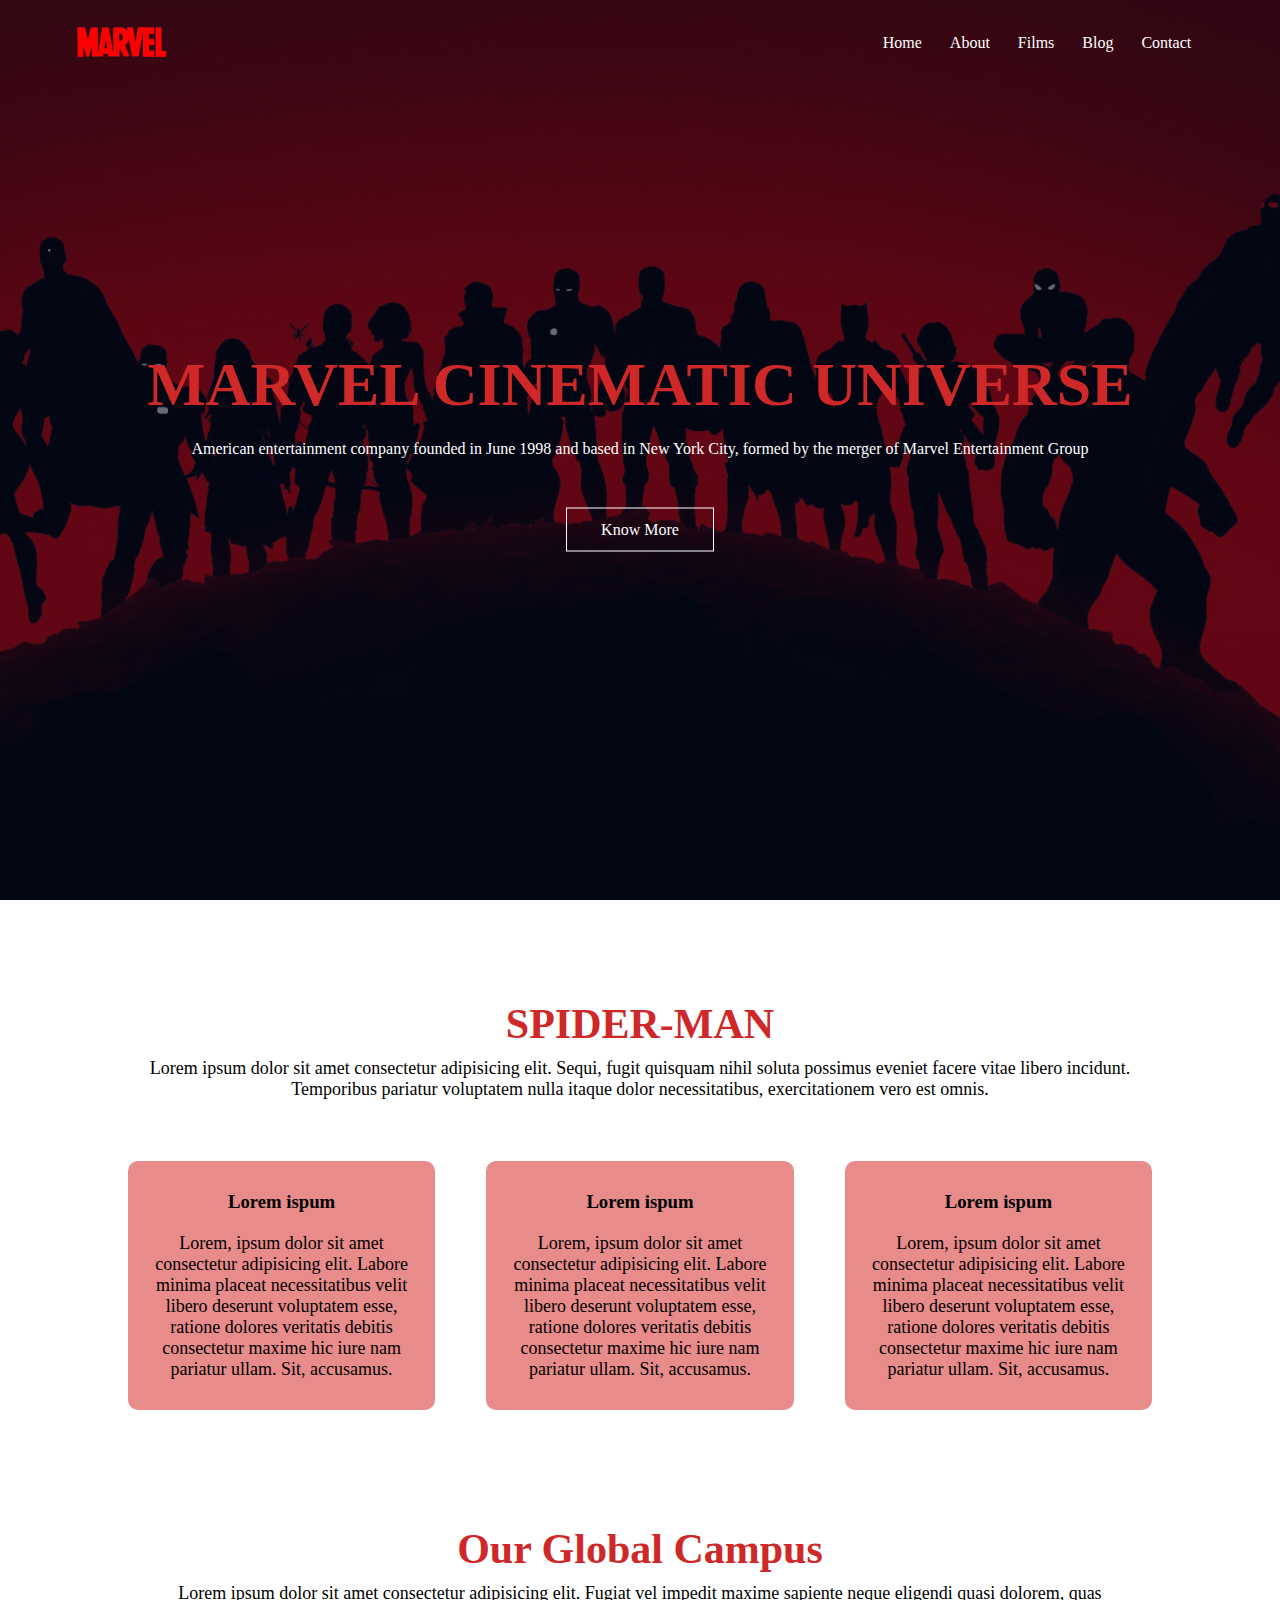
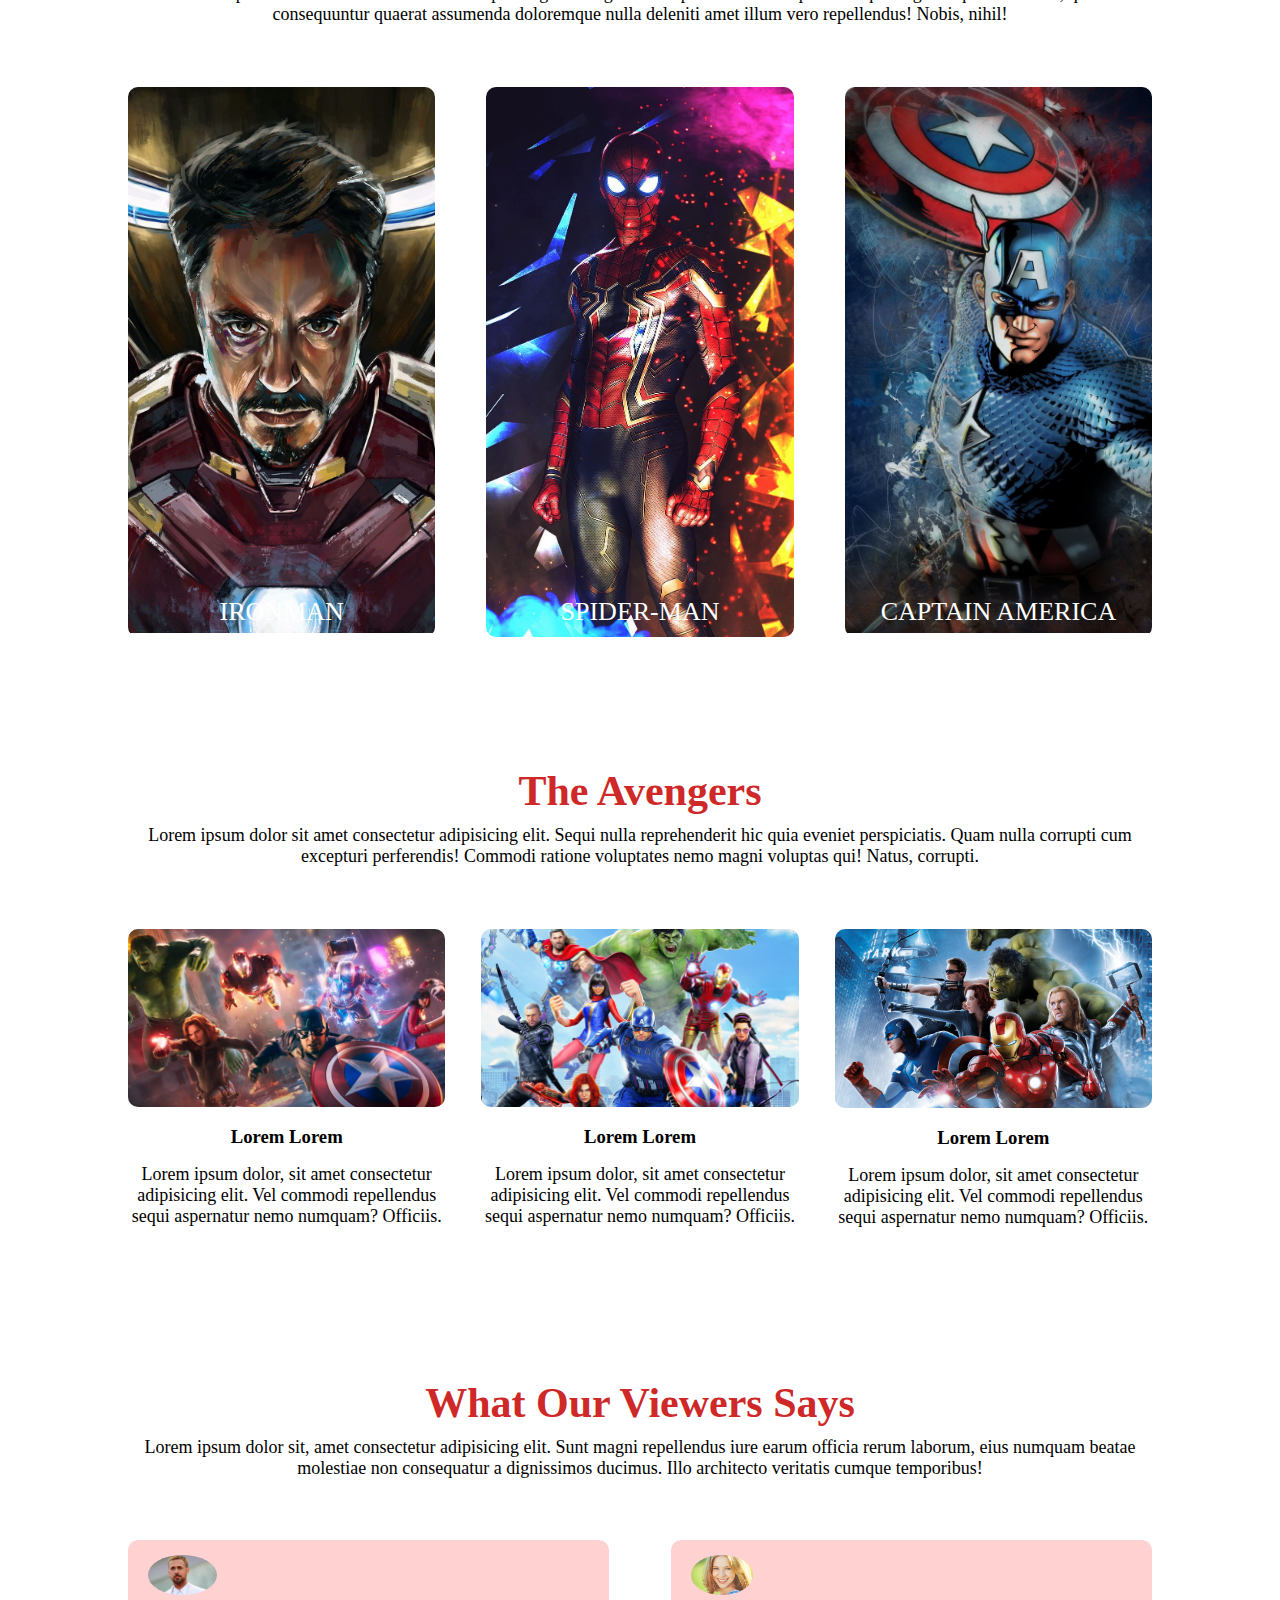
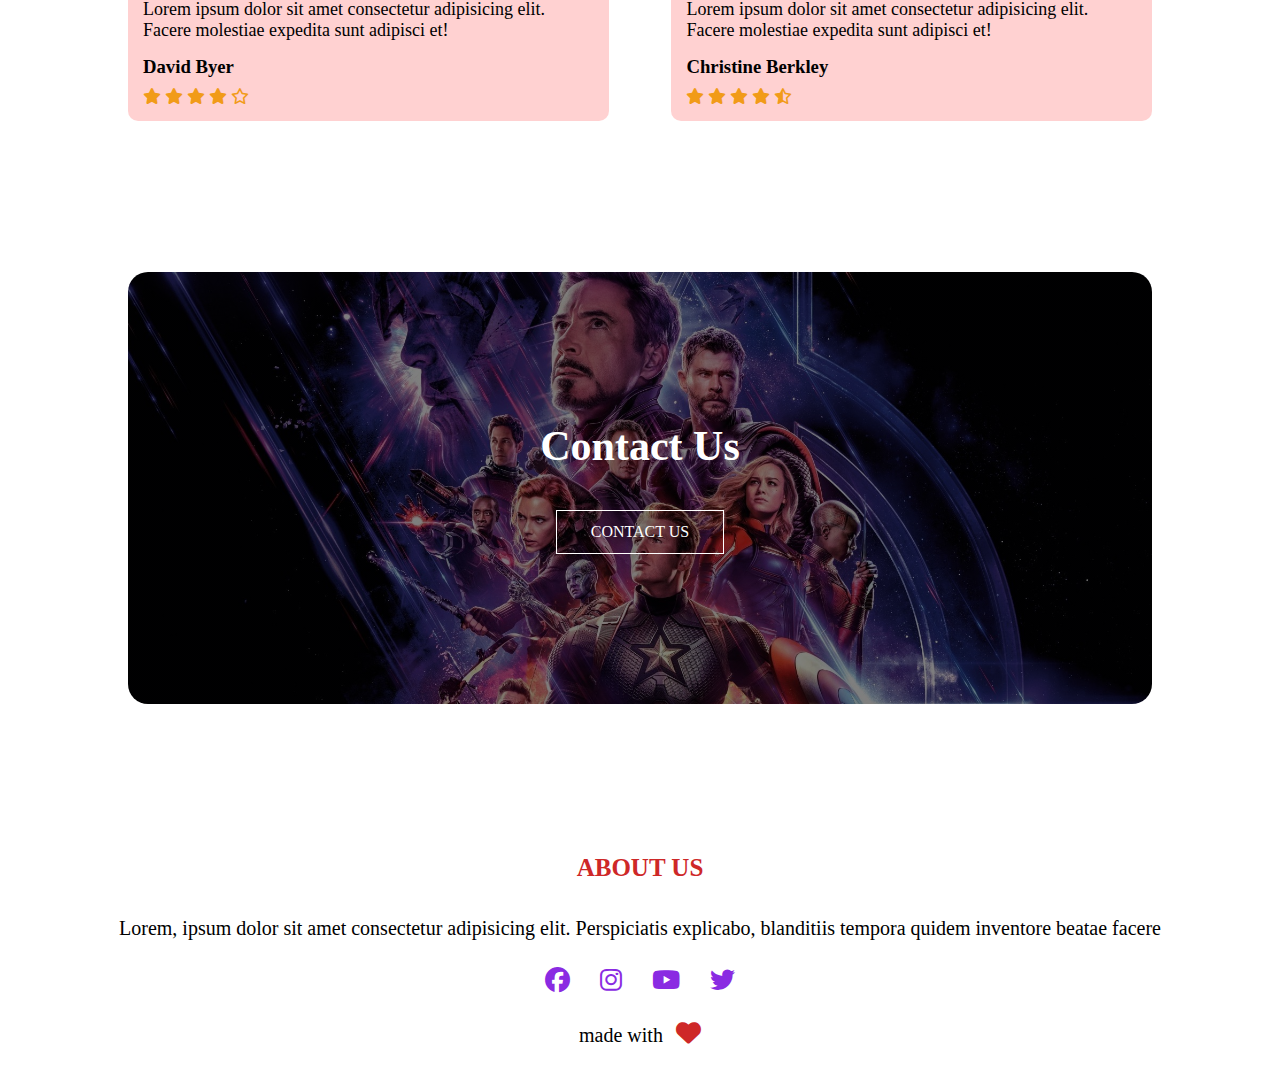
<file: index.html>
<!DOCTYPE html>
<html lang="en">

<head>
    <meta charset="UTF-8">
    <meta http-equiv="X-UA-Compatible" content="IE=edge">
    <meta name="viewport" content="width=device-width, initial-scale=1.0">
    <title>Home</title>
    <link rel="stylesheet" href="style.css">
    <link rel="stylesheet" href="https://cdnjs.cloudflare.com/ajax/libs/font-awesome/6.2.0/css/all.min.css">
</head>

<body>
    <header>
        <nav>
            <a href="#index.html"><img src="./images/logo.png" alt="Logo"></a>

            <div class="nav-links" id="navLinks">
                <i class="fa-solid fa-xmark" onclick="hideMenu()"></i>
                <ul>
                    <li><a href="index.html">Home</a></li>
                    <li><a href="about.html">About</a></li>
                    <li><a href="films.html">Films</a></li>
                    <li><a href="blog.html">Blog</a></li>
                    <li><a href="contact.html">Contact</a></li>
                </ul>
            </div>
            <i class="fa-solid fa-bars" onclick="showMenu()"></i>
        </nav>
    </header>

    <main>
        <section class="block1">
            <h1>MARVEL CINEMATIC UNIVERSE</h1>
            <p>American entertainment company founded in June 1998 and based in New York City, formed by the merger of
                Marvel Entertainment Group</p>
            <a href="#" class="btn">Know More</a>
        </section>

        <section class="block2">
            <h1>SPIDER-MAN</h1>
            <p>Lorem ipsum dolor sit amet consectetur adipisicing elit. Sequi, fugit quisquam nihil soluta possimus
                eveniet facere vitae libero incidunt. Temporibus pariatur voluptatem nulla itaque dolor necessitatibus,
                exercitationem vero est omnis.</p>

            <div class="row">
                <div class="block2-col">
                    <h3>Lorem ispum</h3>
                    <p>Lorem, ipsum dolor sit amet consectetur adipisicing elit. Labore minima placeat necessitatibus
                        velit libero deserunt voluptatem esse, ratione dolores veritatis debitis consectetur maxime hic
                        iure nam pariatur ullam. Sit, accusamus.</p>
                </div>

                <div class="block2-col">
                    <h3>Lorem ispum</h3>
                    <p>Lorem, ipsum dolor sit amet consectetur adipisicing elit. Labore minima placeat necessitatibus
                        velit libero deserunt voluptatem esse, ratione dolores veritatis debitis consectetur maxime hic
                        iure nam pariatur ullam. Sit, accusamus.</p>
                </div>

                <div class="block2-col">
                    <h3>Lorem ispum</h3>
                    <p>Lorem, ipsum dolor sit amet consectetur adipisicing elit. Labore minima placeat necessitatibus
                        velit libero deserunt voluptatem esse, ratione dolores veritatis debitis consectetur maxime hic
                        iure nam pariatur ullam. Sit, accusamus.</p>
                </div>
            </div>
        </section>

        <section class="block3">
            <h1>Our Global Campus</h1>
            <p>Lorem ipsum dolor sit amet consectetur adipisicing elit. Fugiat vel impedit maxime sapiente neque
                eligendi quasi dolorem, quas consequuntur quaerat assumenda doloremque nulla deleniti amet illum vero
                repellendus! Nobis, nihil!</p>

            <div class="row">
                <div class="block3-col">
                    <img src="./images/ironman.jpg" alt="">
                    <div class="label">
                        <h3>IRONMAN</h3>
                    </div>
                </div>
                <div class="block3-col">
                    <img src="./images/spiderman.jpg" alt="">
                    <div class="label">
                        <h3>SPIDER-MAN</h3>
                    </div>
                </div>
                <div class="block3-col">
                    <img src="./images/cap.jpg" alt="">
                    <div class="label">
                        <h3>CAPTAIN AMERICA</h3>
                    </div>
                </div>
            </div>
        </section>

        <section class="block4">
            <h1>The Avengers</h1>
            <p>Lorem ipsum dolor sit amet consectetur adipisicing elit. Sequi nulla reprehenderit hic quia eveniet
                perspiciatis. Quam nulla corrupti cum excepturi perferendis! Commodi ratione voluptates nemo magni
                voluptas qui! Natus, corrupti.</p>
            <div class="row">
                <div class="block4-col">
                    <img src="./images/av1.webp" alt="">
                    <h3>Lorem Lorem</h3>
                    <p>Lorem ipsum dolor, sit amet consectetur adipisicing elit. Vel commodi repellendus sequi
                        aspernatur nemo numquam? Officiis.</p>
                </div>

                <div class="block4-col">
                    <img src="./images/av2.jpeg" alt="">
                    <h3>Lorem Lorem</h3>
                    <p>Lorem ipsum dolor, sit amet consectetur adipisicing elit. Vel commodi repellendus sequi
                        aspernatur nemo numquam? Officiis.</p>
                </div>

                <div class="block4-col">
                    <img src="./images/av3.avif" alt="">
                    <h3>Lorem Lorem</h3>
                    <p>Lorem ipsum dolor, sit amet consectetur adipisicing elit. Vel commodi repellendus sequi
                        aspernatur nemo numquam? Officiis.</p>
                </div>
            </div>
        </section>

        <section class="block5">
            <h1>What Our Viewers Says</h1>
            <p>Lorem ipsum dolor sit, amet consectetur adipisicing elit. Sunt magni repellendus iure earum officia rerum
                laborum, eius numquam beatae molestiae non consequatur a dignissimos ducimus. Illo architecto veritatis
                cumque temporibus!</p>

            <div class="row">
                <div class="block5-col">
                    <img src="./images/p1.jpg" alt="">
                    <div>
                        <p>Lorem ipsum dolor sit amet consectetur adipisicing elit. Facere molestiae expedita sunt
                            adipisci et! </p>
                        <h3>David Byer</h3>
                        <i class="fa-solid fa-star"></i>
                        <i class="fa-solid fa-star"></i>
                        <i class="fa-solid fa-star"></i>
                        <i class="fa-solid fa-star"></i>
                        <i class="fa-regular fa-star"></i>
                    </div>
                </div>

                <div class="block5-col">
                    <img src="./images/p2.jpg" alt="">
                    <div>
                        <p>Lorem ipsum dolor sit amet consectetur adipisicing elit. Facere molestiae expedita sunt
                            adipisci et! </p>
                        <h3>Christine Berkley</h3>
                        <i class="fa-solid fa-star"></i>
                        <i class="fa-solid fa-star"></i>
                        <i class="fa-solid fa-star"></i>
                        <i class="fa-solid fa-star"></i>
                        <i class="fa-regular fa-star-half-stroke"></i>
                    </div>
                </div>
            </div>
        </section>

        <section class="block6">
            <h1>Contact Us</h1>
            <a href="#" class="btn">CONTACT US</a>
        </section>
    </main>

    <footer>
        <h4>About us</h4>
        <p>Lorem, ipsum dolor sit amet consectetur adipisicing elit. Perspiciatis explicabo, blanditiis tempora quidem
            inventore beatae facere</p>
        <div class="icons">
            <i class="fa-brands fa-facebook"></i>
            <i class="fa-brands fa-instagram"></i>
            <i class="fa-brands fa-youtube"></i>
            <i class="fa-brands fa-twitter"></i>
        </div>
        <p>made with <i class="fa-solid fa-heart"></i></p>
    </footer>

    <!--Java Script-->
    <script>
        var navLinks = document.getElementById("navLinks");

        function showMenu() {
            navLinks.style.right = '0';
        }

        function hideMenu() {
            navLinks.style.right = '-200px'
        }
    </script>
</body>

</html>
</file>
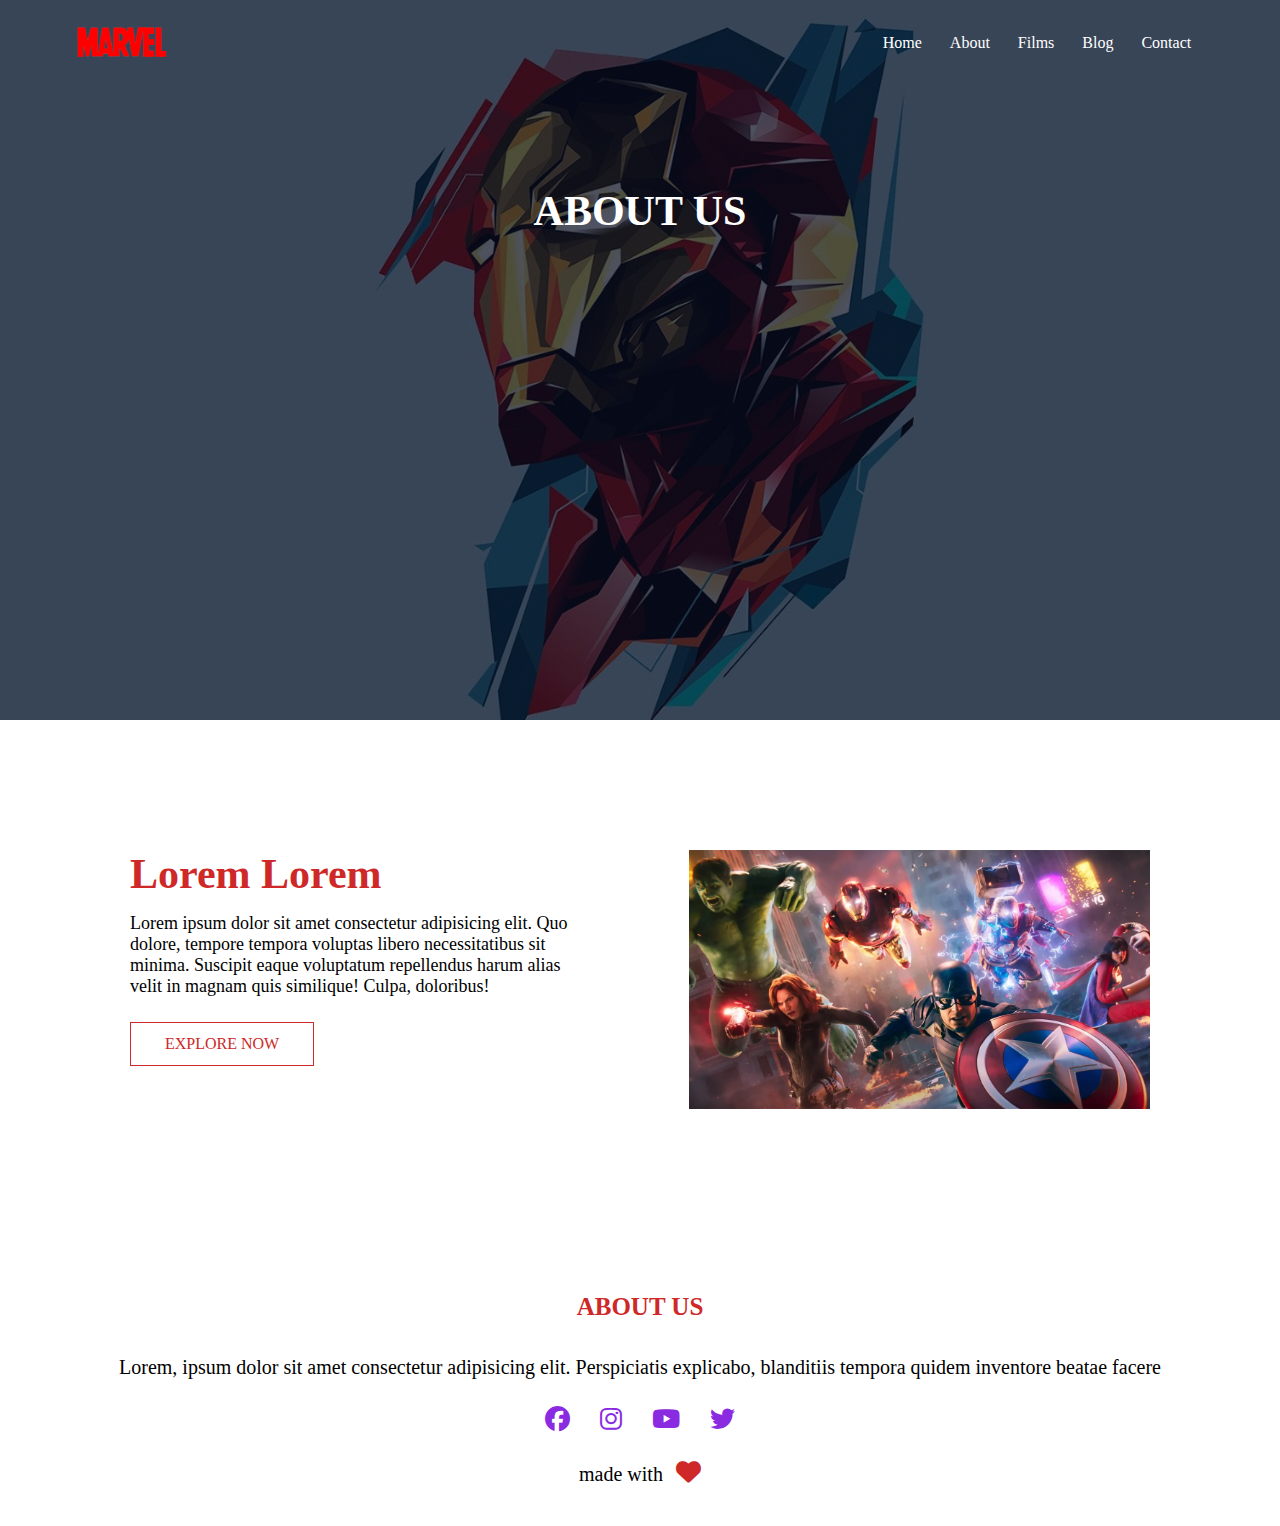
<file: about.html>
<!DOCTYPE html>
<html lang="en">
<head>
    <meta charset="UTF-8">
    <meta http-equiv="X-UA-Compatible" content="IE=edge">
    <meta name="viewport" content="width=device-width, initial-scale=1.0">
    <title>Home</title>
    <link rel="stylesheet" href="style.css">
    <link rel="stylesheet" href="https://cdnjs.cloudflare.com/ajax/libs/font-awesome/6.2.0/css/all.min.css">
</head>
<body>
    <section class="sub-header">
        <nav>
            <a href="#index.html"><img src="./images/logo.png" alt="Logo"></a>

            <div class="nav-links" id="navLinks">
                <i class="fa-solid fa-xmark" onclick="hideMenu()"></i>
                <ul>
                    <li><a href="index.html">Home</a></li>
                    <li><a href="about.html">About</a></li>
                    <li><a href="films.html">Films</a></li>
                    <li><a href="blog.html">Blog</a></li>
                    <li><a href="contact.html">Contact</a></li>
                </ul>
            </div>
            <i class="fa-solid fa-bars" onclick="showMenu()"></i>
        </nav>
        <h1>ABOUT US</h1>
    </section>

    <main>
        <section class="about-us">
            <div class="row">
                <div class="about-col">
                    <h1>Lorem Lorem</h1>
                    <p>Lorem ipsum dolor sit amet consectetur adipisicing elit. Quo dolore, tempore tempora voluptas 
                        libero necessitatibus sit minima. Suscipit eaque voluptatum repellendus harum alias velit in magnam quis similique! Culpa, doloribus!</p>
                    <a href="#" class="btn red-btn">EXPLORE NOW</a>
                </div>

                <div class="about-col">
                    <img src="./images/av1.webp" alt="">
                </div>
            </div>
        </section>
    </main>

    <footer>
        <h4>About us</h4>
        <p>Lorem, ipsum dolor sit amet consectetur adipisicing elit. Perspiciatis explicabo, blanditiis tempora quidem inventore beatae facere</p>
        <div class="icons">
            <i class="fa-brands fa-facebook"></i>
            <i class="fa-brands fa-instagram"></i>
            <i class="fa-brands fa-youtube"></i>
            <i class="fa-brands fa-twitter"></i>
        </div>
        <p>made with <i class="fa-solid fa-heart"></i></p>
    </footer>

    <!--Java Script-->
    <script>
        var navLinks = document.getElementById("navLinks");

        function showMenu(){
            navLinks.style.right = '0';
        }

        function hideMenu(){
            navLinks.style.right = '-200px'
        }
    </script>
</body>
</html>
</file>
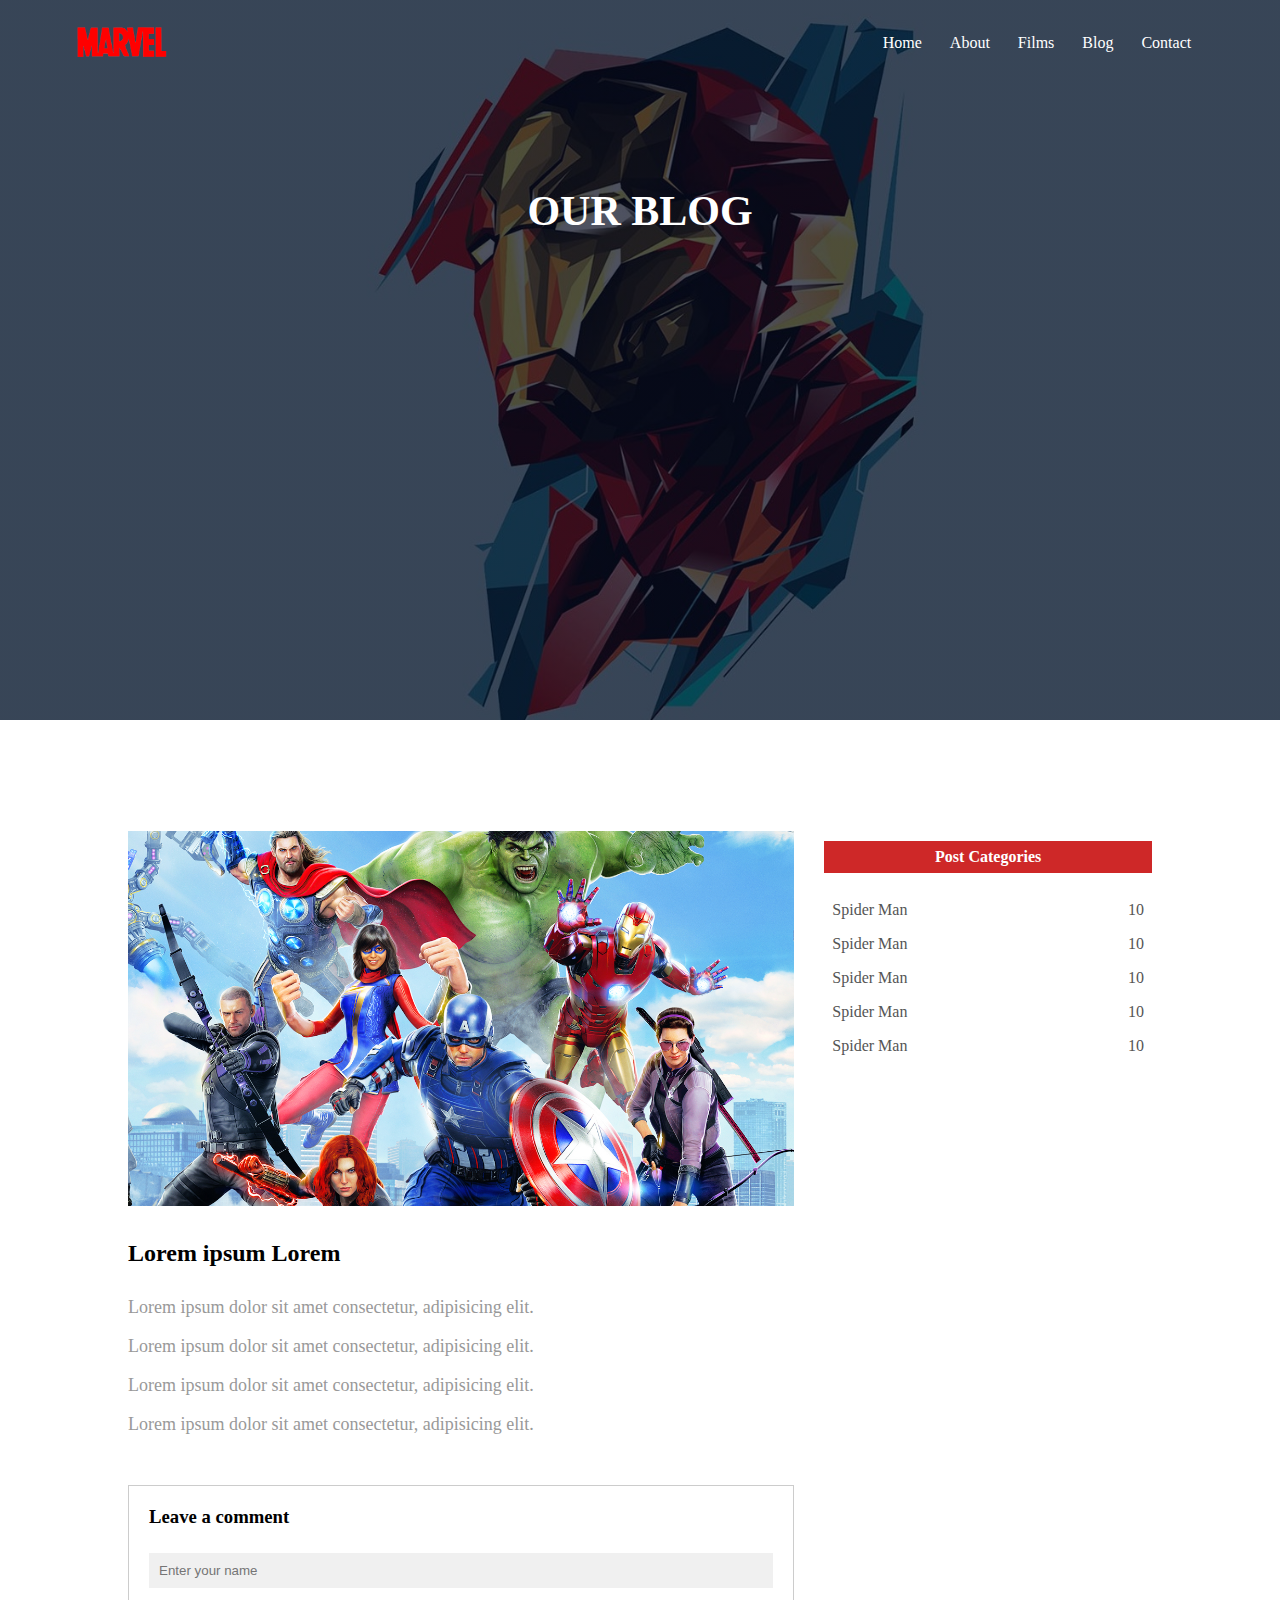
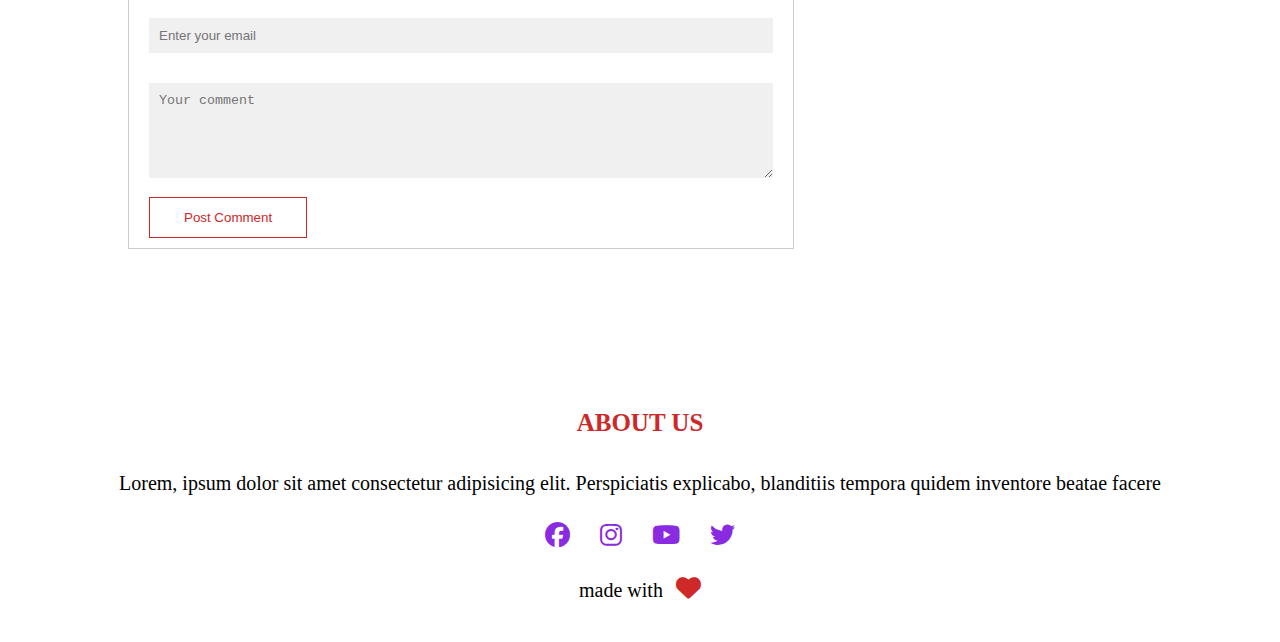
<file: blog.html>
<!DOCTYPE html>
<html lang="en">
<head>
    <meta charset="UTF-8">
    <meta http-equiv="X-UA-Compatible" content="IE=edge">
    <meta name="viewport" content="width=device-width, initial-scale=1.0">
    <title>Home</title>
    <link rel="stylesheet" href="style.css">
    <link rel="stylesheet" href="https://cdnjs.cloudflare.com/ajax/libs/font-awesome/6.2.0/css/all.min.css">
</head>
<body>
    <section class="sub-header">
        <nav>
            <a href="#index.html"><img src="./images/logo.png" alt="Logo"></a>

            <div class="nav-links" id="navLinks">
                <i class="fa-solid fa-xmark" onclick="hideMenu()"></i>
                <ul>
                    <li><a href="index.html">Home</a></li>
                    <li><a href="about.html">About</a></li>
                    <li><a href="films.html">Films</a></li>
                    <li><a href="blog.html">Blog</a></li>
                    <li><a href="contact.html">Contact</a></li>
                </ul>
            </div>
            <i class="fa-solid fa-bars" onclick="showMenu()"></i>
        </nav>
        <h1>OUR BLOG</h1>
    </section>

    <main>
        <section class="blog-content">
            <div class="row">
                <div class="blog-left">
                    <img src="./images/av2.jpeg" alt="">
                    <h2>Lorem ipsum Lorem</h2>
                    <p>Lorem ipsum dolor sit amet consectetur, adipisicing elit.</p>
                    <br>
                    <p>Lorem ipsum dolor sit amet consectetur, adipisicing elit.</p>
                    <br>
                    <p>Lorem ipsum dolor sit amet consectetur, adipisicing elit.</p>
                    <br>
                    <p>Lorem ipsum dolor sit amet consectetur, adipisicing elit.</p>

                    <div class="comment-box">
                        <h3>Leave a comment</h3>
                        <form class="comment-form">
                            <input type="text" placeholder="Enter your name">
                            <input type="email" placeholder="Enter your email">
                            <textarea rows="5" placeholder="Your comment"></textarea>
                            <button type="submit" class="btn red-btn">Post Comment</button>
                        </form>
                    </div>
                </div>

                <div class="blog-right">
                    <h3>Post Categories</h3>
                    <div>
                        <span>Spider Man</span>
                        <span>10</span>
                    </div>
                    <div>
                        <span>Spider Man</span>
                        <span>10</span>
                    </div>
                    <div>
                        <span>Spider Man</span>
                        <span>10</span>
                    </div>
                    <div>
                        <span>Spider Man</span>
                        <span>10</span>
                    </div>
                    <div>
                        <span>Spider Man</span>
                        <span>10</span>
                    </div>
                </div>
            </div>
        </section>
    </main>

    <footer>
        <h4>About us</h4>
        <p>Lorem, ipsum dolor sit amet consectetur adipisicing elit. Perspiciatis explicabo, blanditiis tempora quidem inventore beatae facere</p>
        <div class="icons">
            <i class="fa-brands fa-facebook"></i>
            <i class="fa-brands fa-instagram"></i>
            <i class="fa-brands fa-youtube"></i>
            <i class="fa-brands fa-twitter"></i>
        </div>
        <p>made with <i class="fa-solid fa-heart"></i></p>
    </footer>

    <!--Java Script-->
    <script>
        var navLinks = document.getElementById("navLinks");

        function showMenu(){
            navLinks.style.right = '0';
        }

        function hideMenu(){
            navLinks.style.right = '-200px'
        }
    </script>
</body>
</html>
</file>
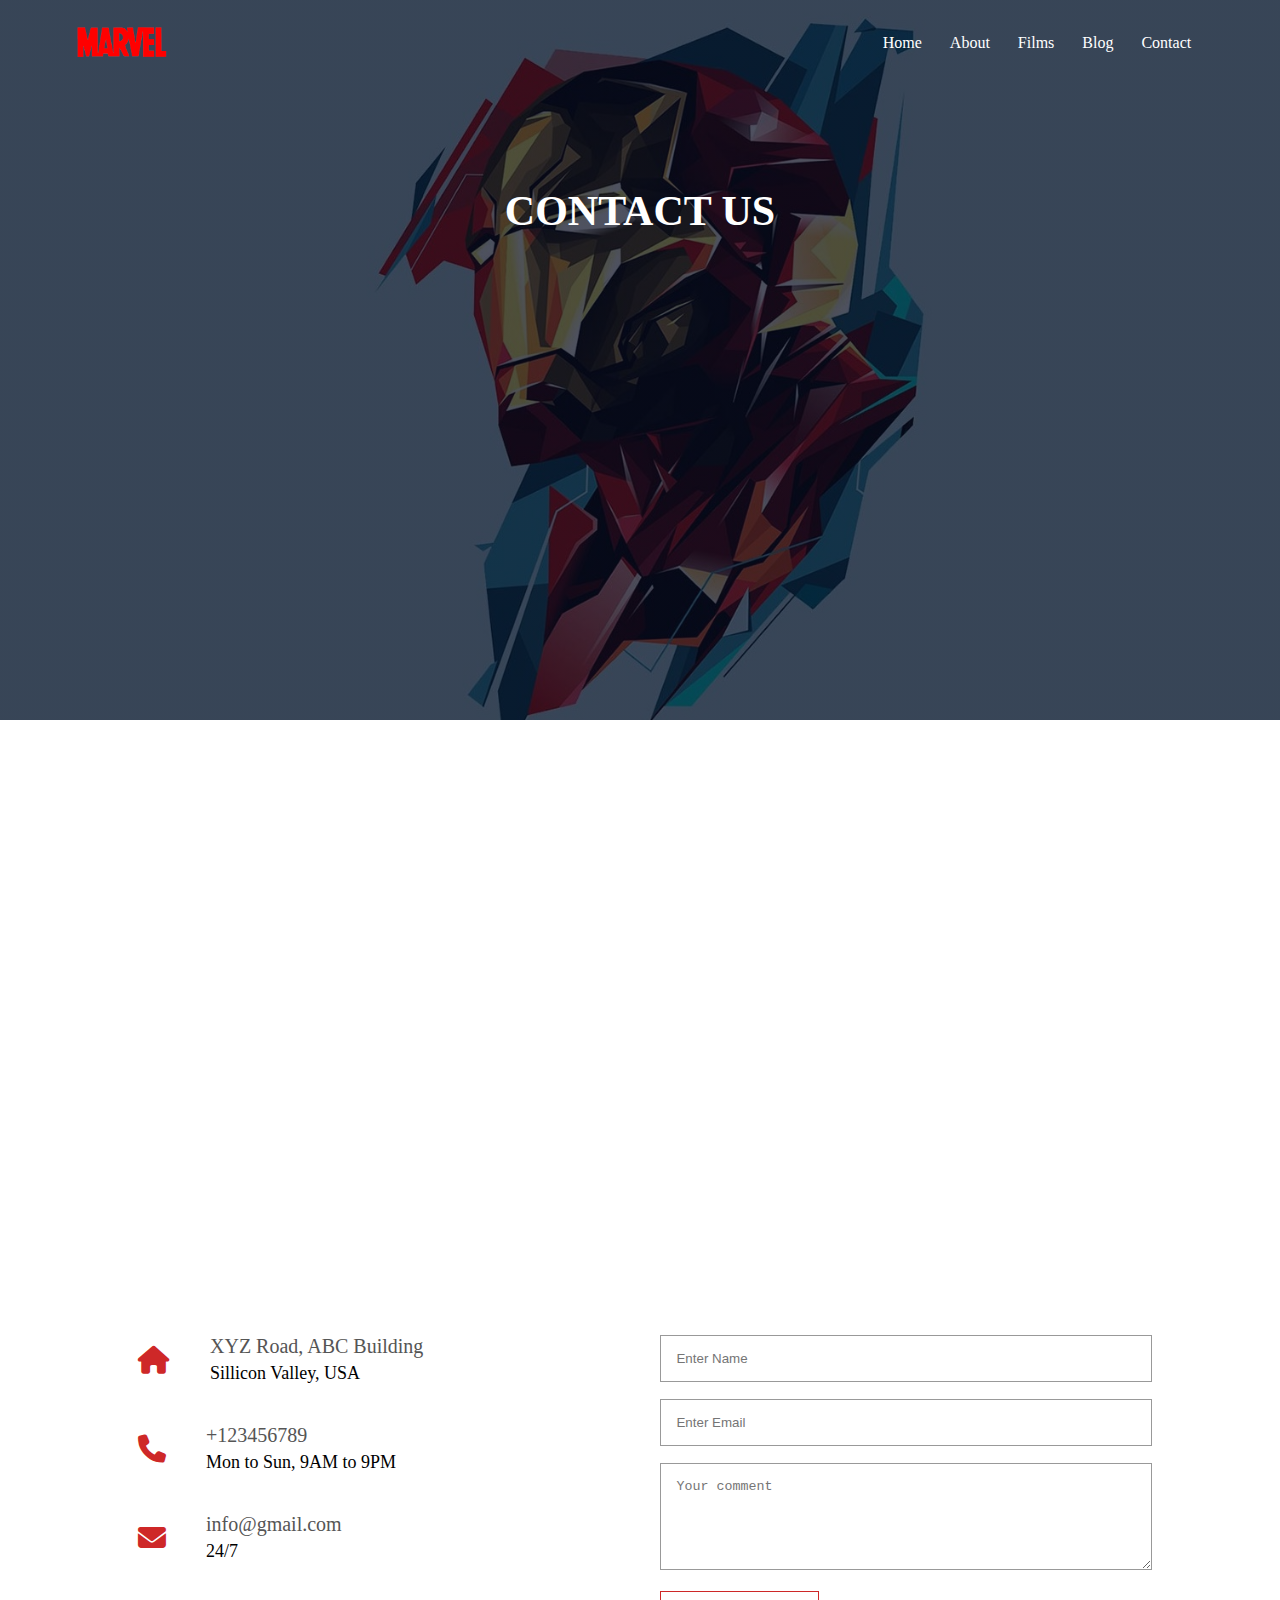
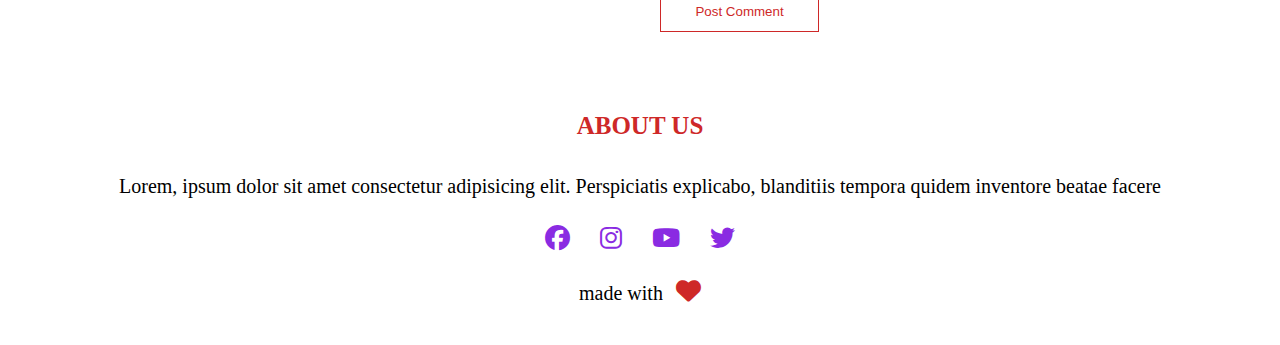
<file: contacts.html>
<!DOCTYPE html>
<html lang="en">
<head>
    <meta charset="UTF-8">
    <meta http-equiv="X-UA-Compatible" content="IE=edge">
    <meta name="viewport" content="width=device-width, initial-scale=1.0">
    <title>Home</title>
    <link rel="stylesheet" href="style.css">
    <link rel="stylesheet" href="https://cdnjs.cloudflare.com/ajax/libs/font-awesome/6.2.0/css/all.min.css">
</head>
<body>
    <section class="sub-header">
        <nav>
            <a href="#index.html"><img src="./images/logo.png" alt="Logo"></a>

            <div class="nav-links" id="navLinks">
                <i class="fa-solid fa-xmark" onclick="hideMenu()"></i>
                <ul>
                    <li><a href="index.html">Home</a></li>
                    <li><a href="about.html">About</a></li>
                    <li><a href="films.html">Films</a></li>
                    <li><a href="blog.html">Blog</a></li>
                    <li><a href="contact.html">Contact</a></li>
                </ul>
            </div>
            <i class="fa-solid fa-bars" onclick="showMenu()"></i>
        </nav>
        <h1>CONTACT US</h1>
    </section>

    <main>
        <section class="location">
            <iframe src="https://yandex.ru/map-widget/v1/?um=constructor%3A211f77171078b1ad9cde29f9b9aa7522bc83ab08a467e5c09fe787a58b91877a&amp;source=constructor" width="500" height="400" frameborder="0"></iframe>
        </section>

        <section class="contact-us">
            <div class="row">
                <div class="contact-col">
                    <div>
                        <i class="fa-solid fa-house"></i>
                        <span>
                            <h5>XYZ Road, ABC Building</h5>
                            <p>Sillicon Valley, USA</p>
                        </span>
                    </div>

                    <div>
                        <i class="fa-solid fa-phone"></i>
                        <span>
                            <h5>+123456789</h5>
                            <p>Mon to Sun, 9AM to 9PM</p>
                        </span>
                    </div>

                    <div>
                        <i class="fa-solid fa-envelope"></i>
                        <span>
                            <h5>info@gmail.com</h5>
                            <p>24/7</p>
                        </span>
                    </div>
                </div>

                <div class="contact-col">
                    <form>
                        <input type="text" placeholder="Enter Name">
                        <input type="email" placeholder="Enter Email">
                        <textarea rows="5" placeholder="Your comment"></textarea>
                        <button type="sumbit" class="btn red-btn">Post Comment</button>
                    </form>
                </div>
            </div>
        </section>
    </main>

    <footer>
        <h4>About us</h4>
        <p>Lorem, ipsum dolor sit amet consectetur adipisicing elit. Perspiciatis explicabo, blanditiis tempora quidem inventore beatae facere</p>
        <div class="icons">
            <i class="fa-brands fa-facebook"></i>
            <i class="fa-brands fa-instagram"></i>
            <i class="fa-brands fa-youtube"></i>
            <i class="fa-brands fa-twitter"></i>
        </div>
        <p>made with <i class="fa-solid fa-heart"></i></p>
    </footer>

    <!--Java Script-->
    <script>
        var navLinks = document.getElementById("navLinks");

        function showMenu(){
            navLinks.style.right = '0';
        }

        function hideMenu(){
            navLinks.style.right = '-200px'
        }
    </script>
</body>
</html>
</file>
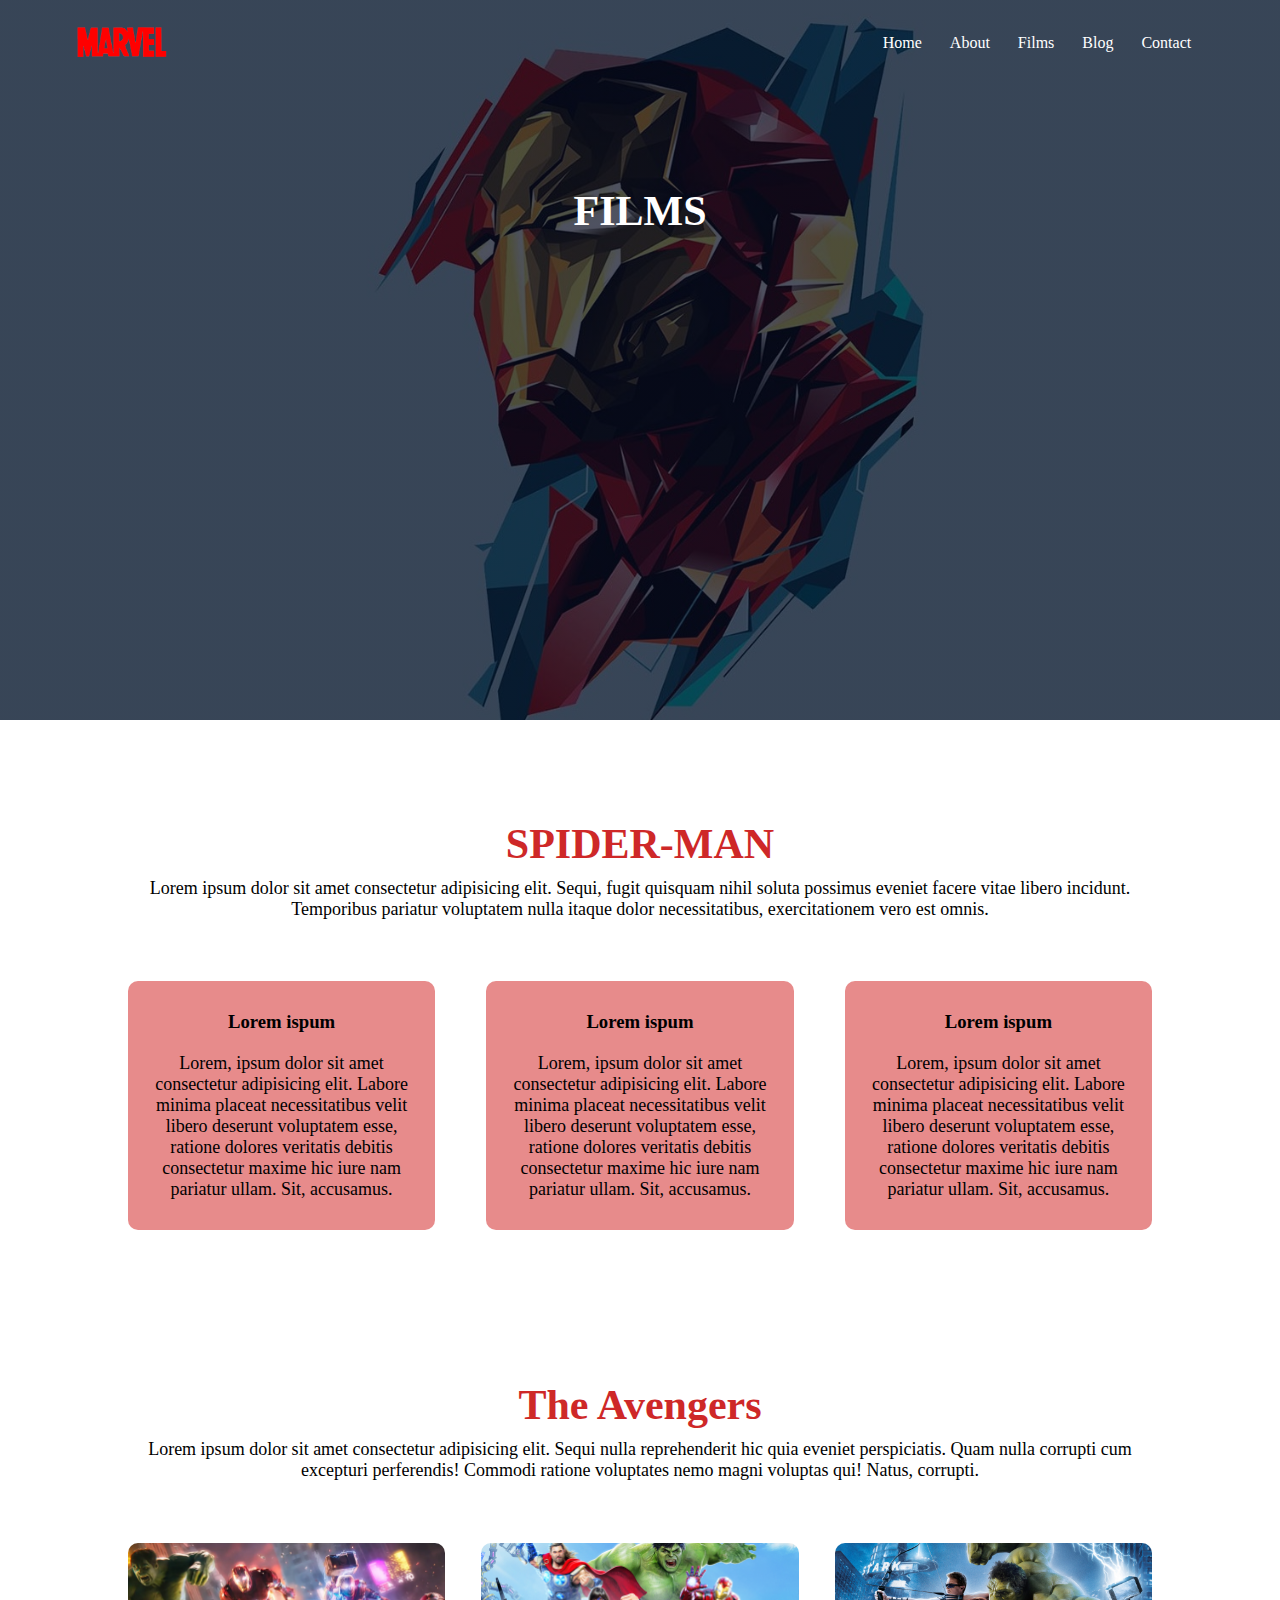
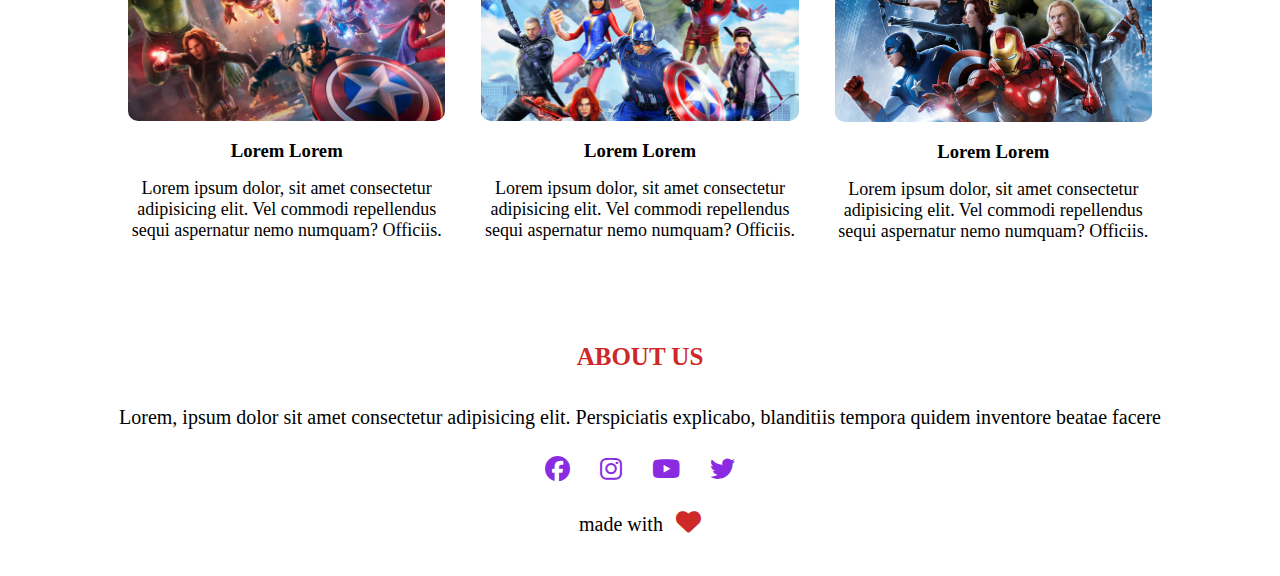
<file: films.html>
<!DOCTYPE html>
<html lang="en">
<head>
    <meta charset="UTF-8">
    <meta http-equiv="X-UA-Compatible" content="IE=edge">
    <meta name="viewport" content="width=device-width, initial-scale=1.0">
    <title>Home</title>
    <link rel="stylesheet" href="style.css">
    <link rel="stylesheet" href="https://cdnjs.cloudflare.com/ajax/libs/font-awesome/6.2.0/css/all.min.css">
</head>
<body>
    <section class="sub-header">
        <nav>
            <a href="#index.html"><img src="./images/logo.png" alt="Logo"></a>

            <div class="nav-links" id="navLinks">
                <i class="fa-solid fa-xmark" onclick="hideMenu()"></i>
                <ul>
                    <li><a href="index.html">Home</a></li>
                    <li><a href="about.html">About</a></li>
                    <li><a href="films.html">Films</a></li>
                    <li><a href="blog.html">Blog</a></li>
                    <li><a href="contact.html">Contact</a></li>
                </ul>
            </div>
            <i class="fa-solid fa-bars" onclick="showMenu()"></i>
        </nav>
        <h1>FILMS</h1>
    </section>

    <main>
        <section class="block2">
            <h1>SPIDER-MAN</h1>
            <p>Lorem ipsum dolor sit amet consectetur adipisicing elit. Sequi, fugit quisquam nihil soluta possimus eveniet facere vitae libero incidunt. Temporibus pariatur voluptatem nulla itaque dolor necessitatibus, exercitationem vero est omnis.</p>

            <div class="row">
                <div class="block2-col">
                    <h3>Lorem ispum</h3>
                    <p>Lorem, ipsum dolor sit amet consectetur adipisicing elit. Labore minima placeat necessitatibus velit libero deserunt voluptatem esse, ratione dolores veritatis debitis consectetur maxime hic iure nam pariatur ullam. Sit, accusamus.</p>
                </div>

                <div class="block2-col">
                    <h3>Lorem ispum</h3>
                    <p>Lorem, ipsum dolor sit amet consectetur adipisicing elit. Labore minima placeat necessitatibus velit libero deserunt voluptatem esse, ratione dolores veritatis debitis consectetur maxime hic iure nam pariatur ullam. Sit, accusamus.</p>
                </div>

                <div class="block2-col">
                    <h3>Lorem ispum</h3>
                    <p>Lorem, ipsum dolor sit amet consectetur adipisicing elit. Labore minima placeat necessitatibus velit libero deserunt voluptatem esse, ratione dolores veritatis debitis consectetur maxime hic iure nam pariatur ullam. Sit, accusamus.</p>
                </div>
            </div>
        </section>

        <section class="block4">
            <h1>The Avengers</h1>
            <p>Lorem ipsum dolor sit amet consectetur adipisicing elit. Sequi nulla reprehenderit hic quia eveniet perspiciatis. Quam nulla corrupti cum excepturi perferendis! Commodi ratione voluptates nemo magni voluptas qui! Natus, corrupti.</p>

            <div class="row">
                <div class="block4-col">
                    <img src="./images/av1.webp" alt="">
                    <h3>Lorem Lorem</h3>
                    <p>Lorem ipsum dolor, sit amet consectetur adipisicing elit. Vel commodi repellendus sequi aspernatur nemo numquam? Officiis.</p>
                </div>

                <div class="block4-col">
                    <img src="./images/av2.jpeg" alt="">
                    <h3>Lorem Lorem</h3>
                    <p>Lorem ipsum dolor, sit amet consectetur adipisicing elit. Vel commodi repellendus sequi aspernatur nemo numquam? Officiis.</p>
                </div>

                <div class="block4-col">
                    <img src="./images/av3.avif" alt="">
                    <h3>Lorem Lorem</h3>
                    <p>Lorem ipsum dolor, sit amet consectetur adipisicing elit. Vel commodi repellendus sequi aspernatur nemo numquam? Officiis.</p>
                </div>
            </div>
        </section>
    </main>

    <footer>
        <h4>About us</h4>
        <p>Lorem, ipsum dolor sit amet consectetur adipisicing elit. Perspiciatis explicabo, blanditiis tempora quidem inventore beatae facere</p>
        <div class="icons">
            <i class="fa-brands fa-facebook"></i>
            <i class="fa-brands fa-instagram"></i>
            <i class="fa-brands fa-youtube"></i>
            <i class="fa-brands fa-twitter"></i>
        </div>
        <p>made with <i class="fa-solid fa-heart"></i></p>
    </footer>

    <!--Java Script-->
    <script>
        var navLinks = document.getElementById("navLinks");

        function showMenu(){
            navLinks.style.right = '0';
        }

        function hideMenu(){
            navLinks.style.right = '-200px'
        }
    </script>
</body>
</html>
</file>
<file: style.css>
*{
    margin: 0;
    padding: 0;
}

header{
    min-height: 100vh;
    width: 100%;
    background-image: linear-gradient(rgba(4, 9, 30, 0.6), rgba(4, 9, 30, 0.6)), 
    url("./images/bg.jpg");
    background-position: center;
    background-size: cover;
    position: relative;
}

nav{
    display: flex;
    justify-content: space-between;
    align-items: center;
    padding: 2% 6%;
}

nav img{
    width: 90px;
    height: 30px;
}

.nav-links{
    flex: 1;
    text-align: right;
}

.nav-links ul li{
    list-style: none;
    display: inline-block;
    padding: 8px 12px;
    position: relative;
}

.nav-links ul li a{
    font-size: 16px;
    color: white;
    text-decoration: none;
}

.block1{
    width: 90%;
    color: white;
    position: absolute;
    top: 50%;
    left: 50%;
    transform: translate(-50%, -50%);
    text-align: center;
}

.block1 h1{
    font-size: 62px;
    color:rgb(206, 40, 40);
}

.block1 p{
    font-size: 16px;
    margin: 10px 0 40px;
}

.btn{
    display: inline-block;
    text-decoration: none;
    color: white;
    border: 1px solid white;
    padding: 12px 34px;
    position: relative;
    cursor: pointer;
}

.btn:hover{
    border: 1px solid rgb(206, 40, 40);
    background-color: rgb(206, 40, 40);
    transition: 1s;
}

.nav-links ul li::after{
    content: '';
    width: 0%;
    height: 2px;
    background-color:rgb(206, 40, 40);
    display: block;
    margin: auto;
    transition: 0.5s;
}

.nav-links ul li:hover::after{
    width: 100%;
}

.block2{
    width: 80%;
    text-align: center;
    margin: auto;
    padding-top: 100px;
}

h1{
    font-size: 42px;
    font-weight: 600;
    color:rgb(206, 40, 40);
}

p{
    font-size: 18px;
    font-weight: 300;
    padding: 10px;
}

.row{
    display: flex;
    margin-top: 5%;
    justify-content: space-between;
}

.block2-col{
    background: rgb(231, 139, 139);
    border-radius: 10px;
    margin-bottom: 5%;
    padding: 20px 12px;
    box-sizing: border-box;
    flex-basis: 30%;
}

h3{
    text-align: center;
    font-weight: 600;
    margin: 10px 0;
}

.block2-col:hover{
    box-shadow: 0 0 40px 0
    rgba(255, 0, 0, 0.5);
}

.block3{
    width: 80%;
    text-align: center;
    margin: auto;
    padding-top: 5%;
}

.block3-col{
    flex-basis: 30%;
    border-radius:10px;
    margin-bottom: 30px;
    position: relative;
    overflow: hidden;
}

.block3-col img{
    width: 100%;
    display: block;
}

.label{
    background:transparent;
    height: 100%;
    width: 100%;
    position: absolute;
    top: 0;
    left: 0;
    transition: 0.5s;
}

.label:hover{
    background:rgba(206, 40, 40, 0.6);
}

.label h3{
    width: 100%;
    font-weight: 500;
    color:white;
    font-size: 26px;
    bottom: 0;
    left: 50%;
    transform: translateX(-50%);
    position: absolute;
    transition: 0.5s;
}

.label:hover h3{
    bottom: 48%;
}

.block4{
    width: 80%;
    margin: auto;
    text-align: center;
    padding-top: 100px;
}

.block4-col{
    flex-basis: 31%;
    border-radius: 10px;
    margin-bottom: 5%;
}

.block4-col img{
    width: 100%;
    border-radius: 10px
}

.block4-col p{
    padding: 0;
}

.block4-col h3{
    margin-top: 15px;
    margin-bottom: 16px;
}

.block4-col img:hover{
    transform: scale(1.3);
}

.block5{
    width: 80%;
    margin: auto;
    text-align: center;
    padding-top: 100px;
}

.block5-col{
    flex-basis: 44%;
    border-radius: 10px;
    margin-bottom: 5%;
    text-align: left;
    background-color: rgba(255, 139, 139, 0.4);
    padding: 15px;
}

.block5-col img{
    height: 40px;
    margin-left: 5px;
    margin-right: 30px;
    border-radius: 50%;
}

.block5-col p{
    padding: 0;
}

.block5-col h3{
    margin-top: 15px;
    text-align: left;
}

.block5-col i{
    color: rgb(241, 155, 24);
}

.block6{
    width: 80%;
    margin: 100px auto;
    text-align: center;
    background-image: linear-gradient(rgba(0, 0, 0, 0.5), rgba(0, 0, 0, 0.5)), 
    url("./images/bg2.jpg");
    padding: 150px 0;
    background-size: cover;
    background-position: center;
    border-radius: 20px;
}

.block6 h1{
    color: white;
    padding: 0;
    margin-bottom: 40px;
}

footer{
    text-align: center;
    width: 100%;
    padding: 30px 0;
}

footer h4{
    margin-bottom: 25px;
    margin-top: 20px;
    font-weight: 600;
    font-size: 25px;
    text-transform: uppercase;
    color: rgb(206, 40, 40)
}

.icons i{
    color:blueviolet;
    margin: 0 13px;
    cursor: pointer;
    padding: 18px 0;
    font-size: 25px;
}

footer p{
    font-size: 20px;
}

.fa-heart{
    color: rgb(206, 40, 40);
    font-size: 25px;
    margin-left: 8px;
}

nav .fa-bars, nav .fa-xmark{
    display: none;
}

.sub-header{
    height: 80vh;
    width: 100%;
    background-image: linear-gradient(rgba(4, 9, 30, 0.7), rgba(4, 9, 30, 0.7)), url("./images/bg3.jpg");
    background-position:center;
    background-size: cover;
    text-align: center;
    color: white;
}

.sub-header h1{
    margin-top: 100px;
    color: white;
}

.about-us{
    width: 80%;
    margin: 100px auto
}

.about-col{
    flex-basis: 45%;
    padding: 30px 2px;
}

.about-col img{
    width: 100%;
}

.about-col h1{
    padding: 0;
}

.about-col p{
    padding: 15px 0 25px;
}

.red-btn{
    background: transparent;
    border: 1px solid rgb(206, 40, 40);
    color:rgb(206, 40, 40);
}

.red-btn:hover{
    color: white;
}

.blog-content{
    width: 80%;
    margin: auto;
    padding: 60px 0;
}

.blog-left{
    flex-basis: 65%;
}

.blog-left img{
    width: 100%;
}

.blog-left h2{
    color: #000;
    font-weight: 600;
    margin: 30px 0;
}

.blog-left p{
    padding: 0;
    color: #999;
}

.comment-box{
    border: 1px solid #ccc;
    margin: 50px 0;
    padding: 10px 20px;
}

.comment-box  h3{
    text-align: left;
}

.comment-box input, .comment-box textarea{
    width: 100%;
    padding: 10px;
    margin: 15px 0;
    border: none;
    background: #f0f0f0;
    box-sizing: border-box;
    outline: none;
}

.blog-right{
    flex-basis: 32%;
}

.blog-right h3{
    background:rgb(206, 40, 40);
    color: white;
    padding: 7px 0;
    font-size: 16px;
    margin-bottom: 20px;
}

.blog-right div{
    display: flex;
    justify-content: space-between;
    color: #555;
    padding: 8px;
}

.blog-right div:hover{
    background:rgb(241, 155, 24);
    transition: 1s;
}

.contact-us{
    width: 80%;
    margin: auto;
}

.contact-col{
    flex-basis: 48%;
    margin-bottom: 30px;
}

.contact-col div{
    margin-bottom: 40px;
    display: flex;
    align-items: center;
}

.contact-col div .fa-solid{
    font-size: 28px;
    color:rgb(206, 40, 40);
    margin: 10px;
    margin-right: 40px;
}

.contact-col div p{
    padding: 0;
}

.contact-col div h5{
    font-size: 20px;
    color: #555;
    margin-bottom: 5px;
    font-weight: 400;
}

.contact-col input, .contact-col textarea{
    width: 100%;
    padding: 15px;
    margin-bottom: 17px;
    border: 1px solid #999;
    box-sizing: border-box;
    outline: none;
}


.location{
    width: 80%;
    margin: auto;
    padding: 80px 0;
}

.location iframe{
    width: 100%;
}

/* Медиа запросы */
@media(max-width:700px) {
    .block1 h1{
        font-size: 25px;
    }

    .nav-links ul li{
        display: block;
    }

    .nav-links{
        position: fixed;
        background:rgb(206, 40, 40);
        height: 100vh;
        top: 0;
        right: -200px;
        text-align: left;
        z-index: 2;
        transition: 1s;
    }

    nav .fa-bars, nav .fa-xmark{
        display: block;
        color: white;
        margin: 10px;
        font-size: 22px;
        cursor: pointer;
    }

    .nav-links ul{
        padding: 30px;
    }

    .row{
        flex-direction: column;
    }

    .block5 img{
        margin-left: 0;
        margin-right: 15px;
    }

    .block6 h1{
        font-size: 24px;
    }

    .sub-header h1{
        font-size: 26px;
    }
}
</file>
